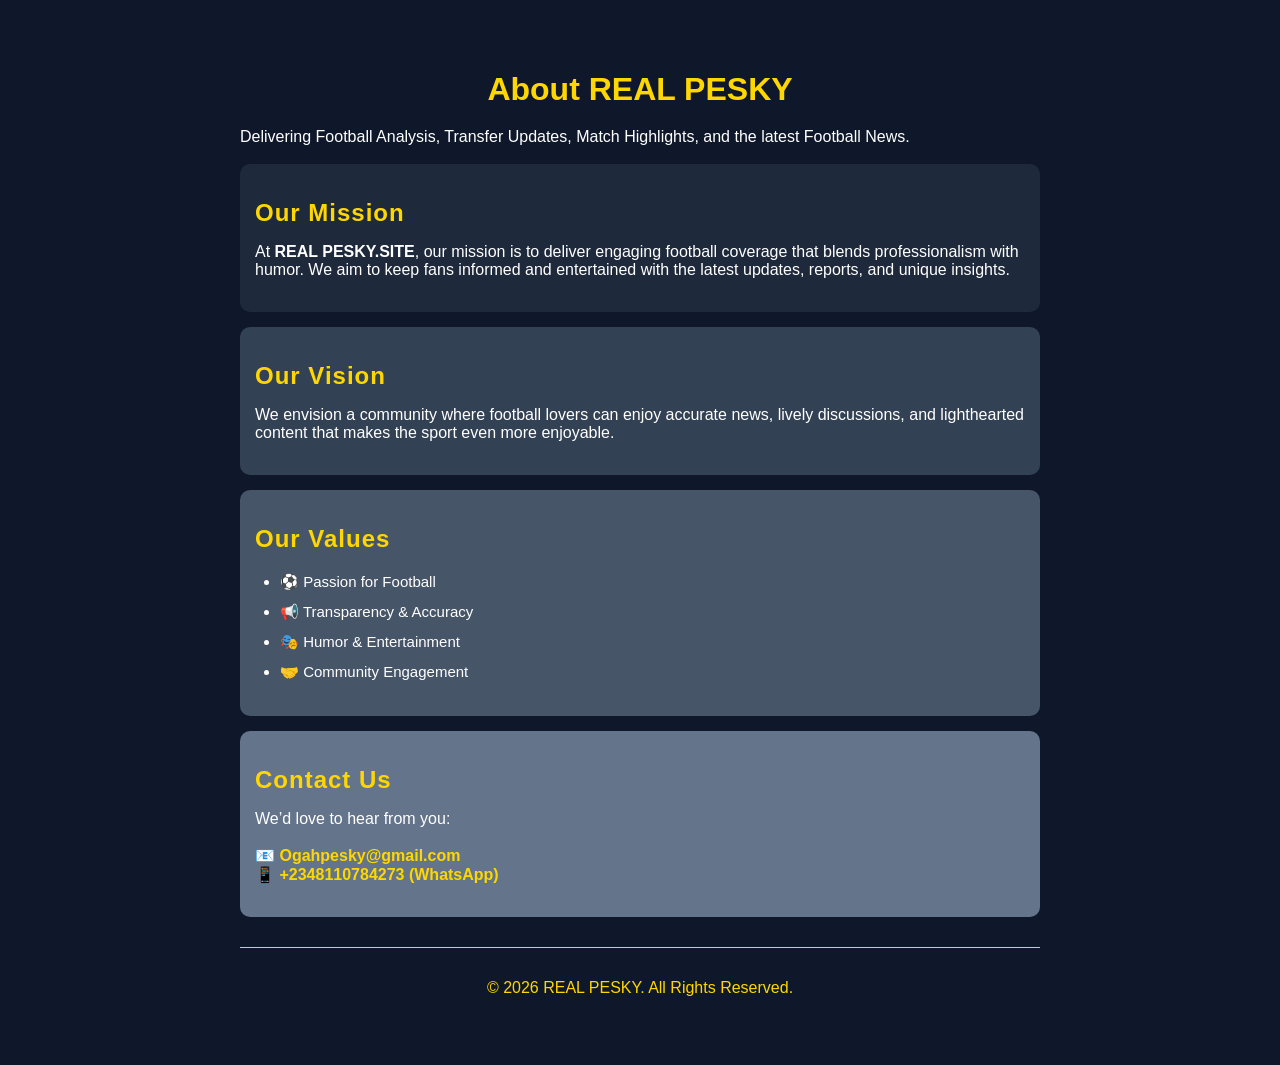
<file: about.html>
<!DOCTYPE html>
<html lang="en">
<head>
  <meta charset="UTF-8">
  <title>About Us - REAL PESKY.SITE</title>
  <meta name="viewport" content="width=device-width, initial-scale=1.0">
  <link rel="stylesheet" href="css/about.css">
  <link rel="canonical" href="https://realpesky.site/about.html" />

 


</head>
<body>
  <div class="container">
    <header>
      <h1>About REAL PESKY</h1>
      <p>Delivering Football Analysis, Transfer Updates, Match Highlights, and the latest Football News.</p>

    </header>

    <section class="block mission">
      <h2>Our Mission</h2>
      <div>
        <p>At <strong>REAL PESKY.SITE</strong>, our mission is to deliver engaging football coverage that blends professionalism with humor. We aim to keep fans informed and entertained with the latest updates, reports, and unique insights.</p>
      </div>
    </section>

    <section class="block vision">
      <h2>Our Vision</h2>
      <div>
        <p>We envision a community where football lovers can enjoy accurate news, lively discussions, and lighthearted content that makes the sport even more enjoyable.</p>
      </div>
    </section>

    <section class="block values">
      <h2>Our Values</h2>
      <div>
        <ul>
          <li>⚽ Passion for Football</li>
          <li>📢 Transparency & Accuracy</li>
          <li>🎭 Humor & Entertainment</li>
          <li>🤝 Community Engagement</li>
        </ul>
      </div>
    </section>

    <section class="block contact">
      <h2>Contact Us</h2>
      <div>
        <p>We’d love to hear from you:</p>
        <p>
          📧 <a href="mailto:Ogahpesky@gmail.com">Ogahpesky@gmail.com</a><br>
          📱 <a href="https://wa.me/2348110784273" target="_blank">+2348110784273 (WhatsApp)</a>
        </p>
      </div>
    </section>

    <footer>
      <p>© 2026 REAL PESKY. All Rights Reserved.</p>
   </footer>
  </div>
</body>
</html>
</file>
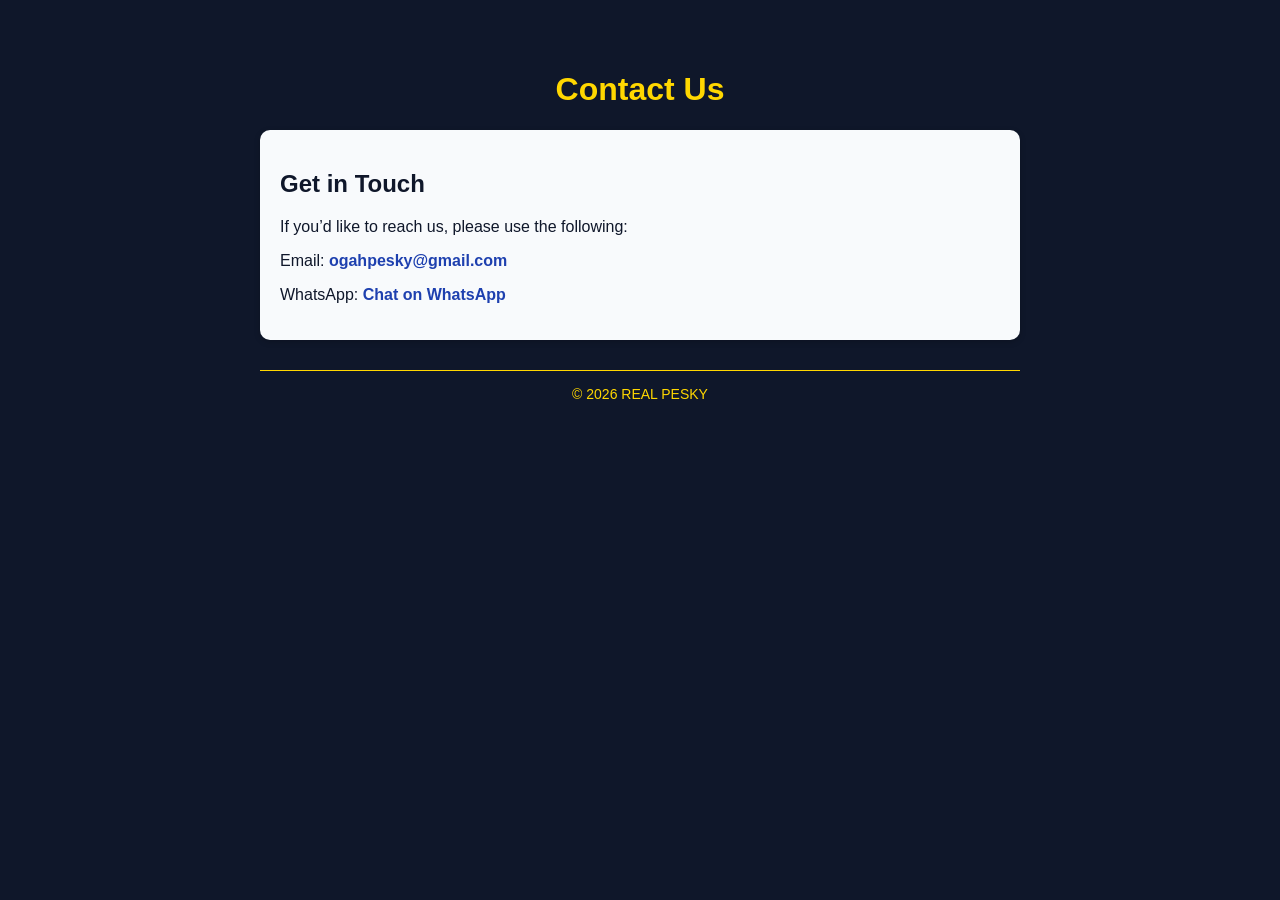
<file: contact.html>
<!DOCTYPE html>
<html lang="en">
<head>
  <meta charset="UTF-8">
  <title>Contact Us - REAL PESKY.SITE</title>
  <meta name="viewport" content="width=device-width, initial-scale=1.0">
  <link rel="stylesheet" href="css/contact.css">
  <link rel="canonical" href="https://realpesky.site/contact.html" />

  


</head>
<body>
  <div class="container">
    <h1>Contact Us</h1>

    <div class="block contact">
      <h2>Get in Touch</h2>
      <p>If you’d like to reach us, please use the following:</p>
      <p>Email: <a href="https://mail.google.com/mail/?view=cm&fs=1&to=ogahpesky@gmail.com" target="_blank">ogahpesky@gmail.com</a></p>
      <p>WhatsApp: <a href="https://wa.me/2348110784273" target="_blank">Chat on WhatsApp</a></p>
    </div>

    <p class="footer">© 2026 REAL PESKY</p>
  </div>
</body>
</html>
</file>
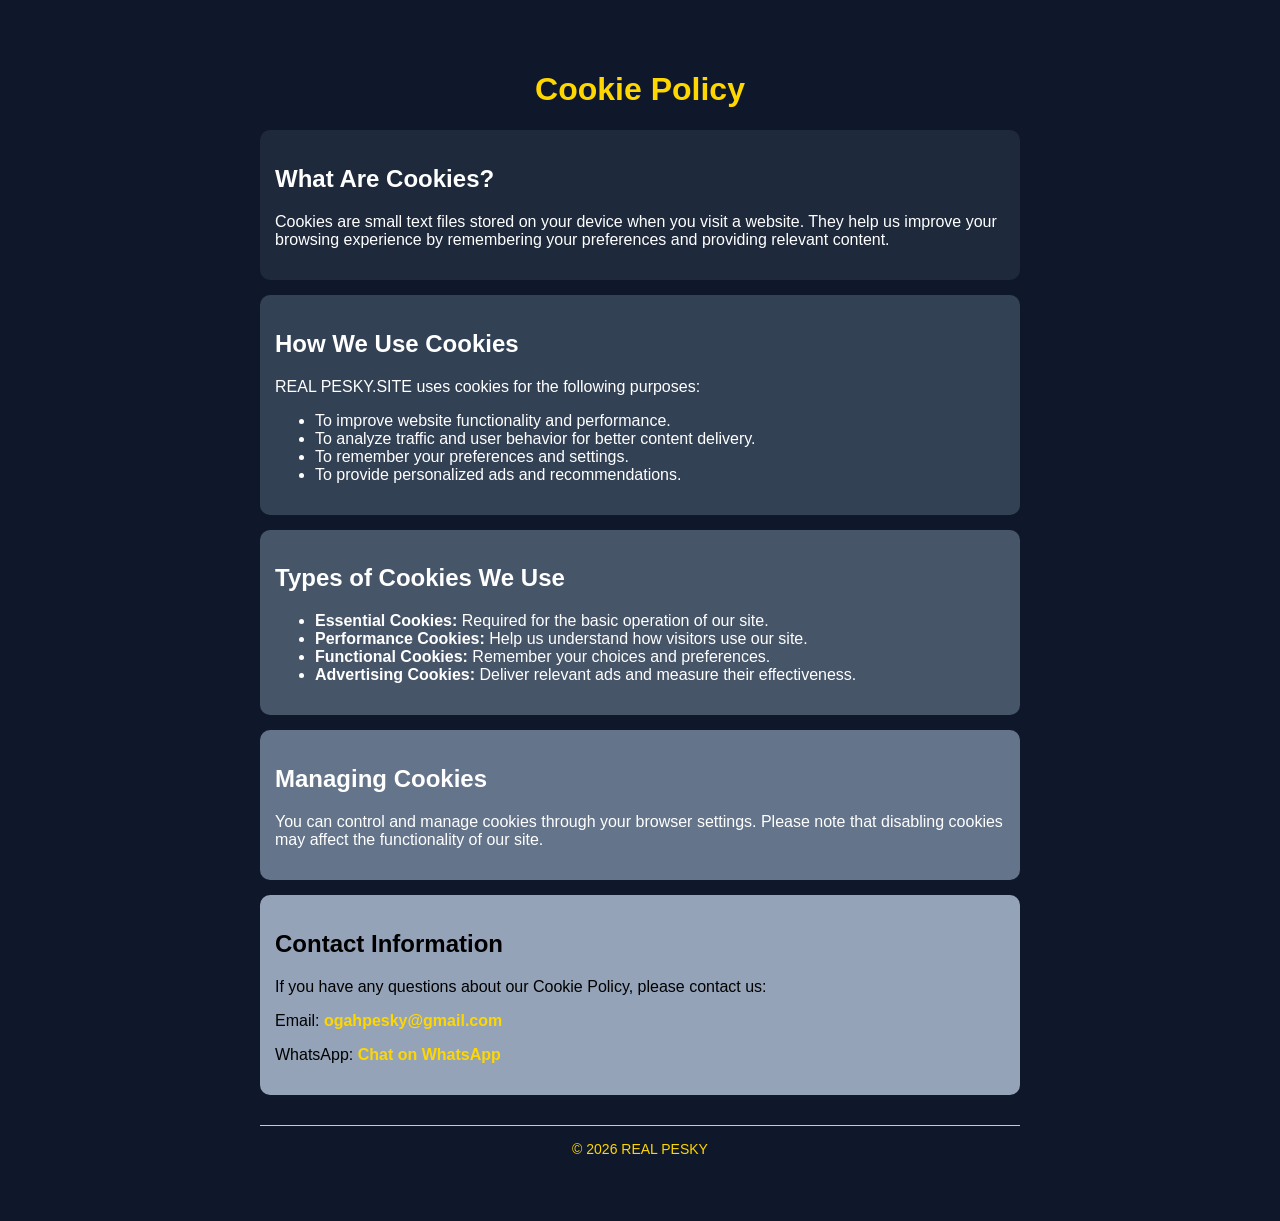
<file: cookie.html>
<!DOCTYPE html>
<html lang="en">
<head>
  <meta charset="UTF-8">
  <title>Cookie Policy - REAL PESKY.SITE</title>
  <meta name="viewport" content="width=device-width, initial-scale=1.0">
  <link rel="stylesheet" href="css/cookie.css">
</head>
<body>
  <div class="container">
    <h1>Cookie Policy</h1>

    <div class="block cookies">
      <h2>What Are Cookies?</h2>
      <p>Cookies are small text files stored on your device when you visit a website. They help us improve your browsing experience by remembering your preferences and providing relevant content.</p>
    </div>

    <div class="block usage">
      <h2>How We Use Cookies</h2>
      <p>REAL PESKY.SITE uses cookies for the following purposes:</p>
      <ul>
        <li>To improve website functionality and performance.</li>
        <li>To analyze traffic and user behavior for better content delivery.</li>
        <li>To remember your preferences and settings.</li>
        <li>To provide personalized ads and recommendations.</li>
      </ul>
    </div>

    <div class="block types">
      <h2>Types of Cookies We Use</h2>
      <ul>
        <li><strong>Essential Cookies:</strong> Required for the basic operation of our site.</li>
        <li><strong>Performance Cookies:</strong> Help us understand how visitors use our site.</li>
        <li><strong>Functional Cookies:</strong> Remember your choices and preferences.</li>
        <li><strong>Advertising Cookies:</strong> Deliver relevant ads and measure their effectiveness.</li>
      </ul>
    </div>

    <div class="block managing">
      <h2>Managing Cookies</h2>
      <p>You can control and manage cookies through your browser settings. Please note that disabling cookies may affect the functionality of our site.</p>
    </div>

    <div class="block contact">
      <h2>Contact Information</h2>
      <p>If you have any questions about our Cookie Policy, please contact us:</p>
      <p>Email: <a href="https://mail.google.com/mail/?view=cm&fs=1&to=ogahpesky@gmail.com" target="_blank">ogahpesky@gmail.com</a></p>
      <p>WhatsApp: <a href="https://wa.me/2348110784273" target="_blank">Chat on WhatsApp</a></p>
    </div>

    <p class="footer">© 2026 REAL PESKY</p>
  </div>
</body>
</html>
</file>
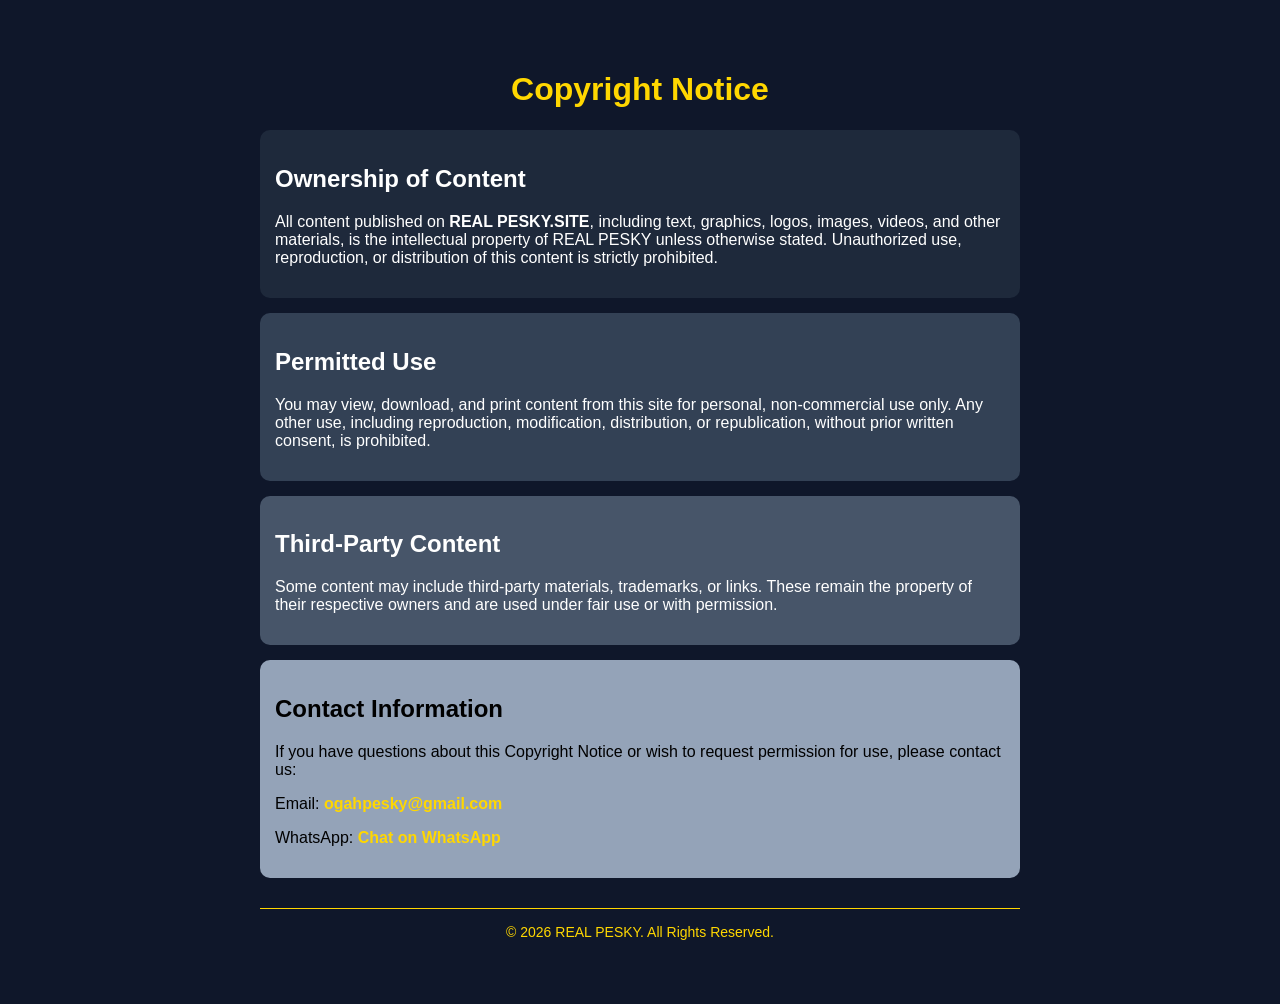
<file: copyright.html>
<!DOCTYPE html>
<html lang="en">
<head>
  <meta charset="UTF-8">
  <title>Copyright Notice - REAL PESKY.SITE</title>
  <meta name="viewport" content="width=device-width, initial-scale=1.0">
  <link rel="stylesheet" href="css/copyright.css">
</head>
<body>
  <div class="container">
    <h1>Copyright Notice</h1>

    <div class="block ownership">
      <h2>Ownership of Content</h2>
      <p>All content published on <strong>REAL PESKY.SITE</strong>, including text, graphics, logos, images, videos, and other materials, is the intellectual property of REAL PESKY unless otherwise stated. Unauthorized use, reproduction, or distribution of this content is strictly prohibited.</p>
    </div>

    <div class="block permitted">
      <h2>Permitted Use</h2>
      <p>You may view, download, and print content from this site for personal, non-commercial use only. Any other use, including reproduction, modification, distribution, or republication, without prior written consent, is prohibited.</p>
    </div>

    <div class="block third-party">
      <h2>Third-Party Content</h2>
      <p>Some content may include third-party materials, trademarks, or links. These remain the property of their respective owners and are used under fair use or with permission.</p>
    </div>

    <div class="block contact">
      <h2>Contact Information</h2>
      <p>If you have questions about this Copyright Notice or wish to request permission for use, please contact us:</p>
      <p>Email: <a href="https://mail.google.com/mail/?view=cm&fs=1&to=ogahpesky@gmail.com" target="_blank">ogahpesky@gmail.com</a></p>
      <p>WhatsApp: <a href="https://wa.me/2348110784273" target="_blank">Chat on WhatsApp</a></p>
    </div>

    <p class="footer">© 2026 REAL PESKY. All Rights Reserved.</p>
  </div>
</body>
</html>
</file>
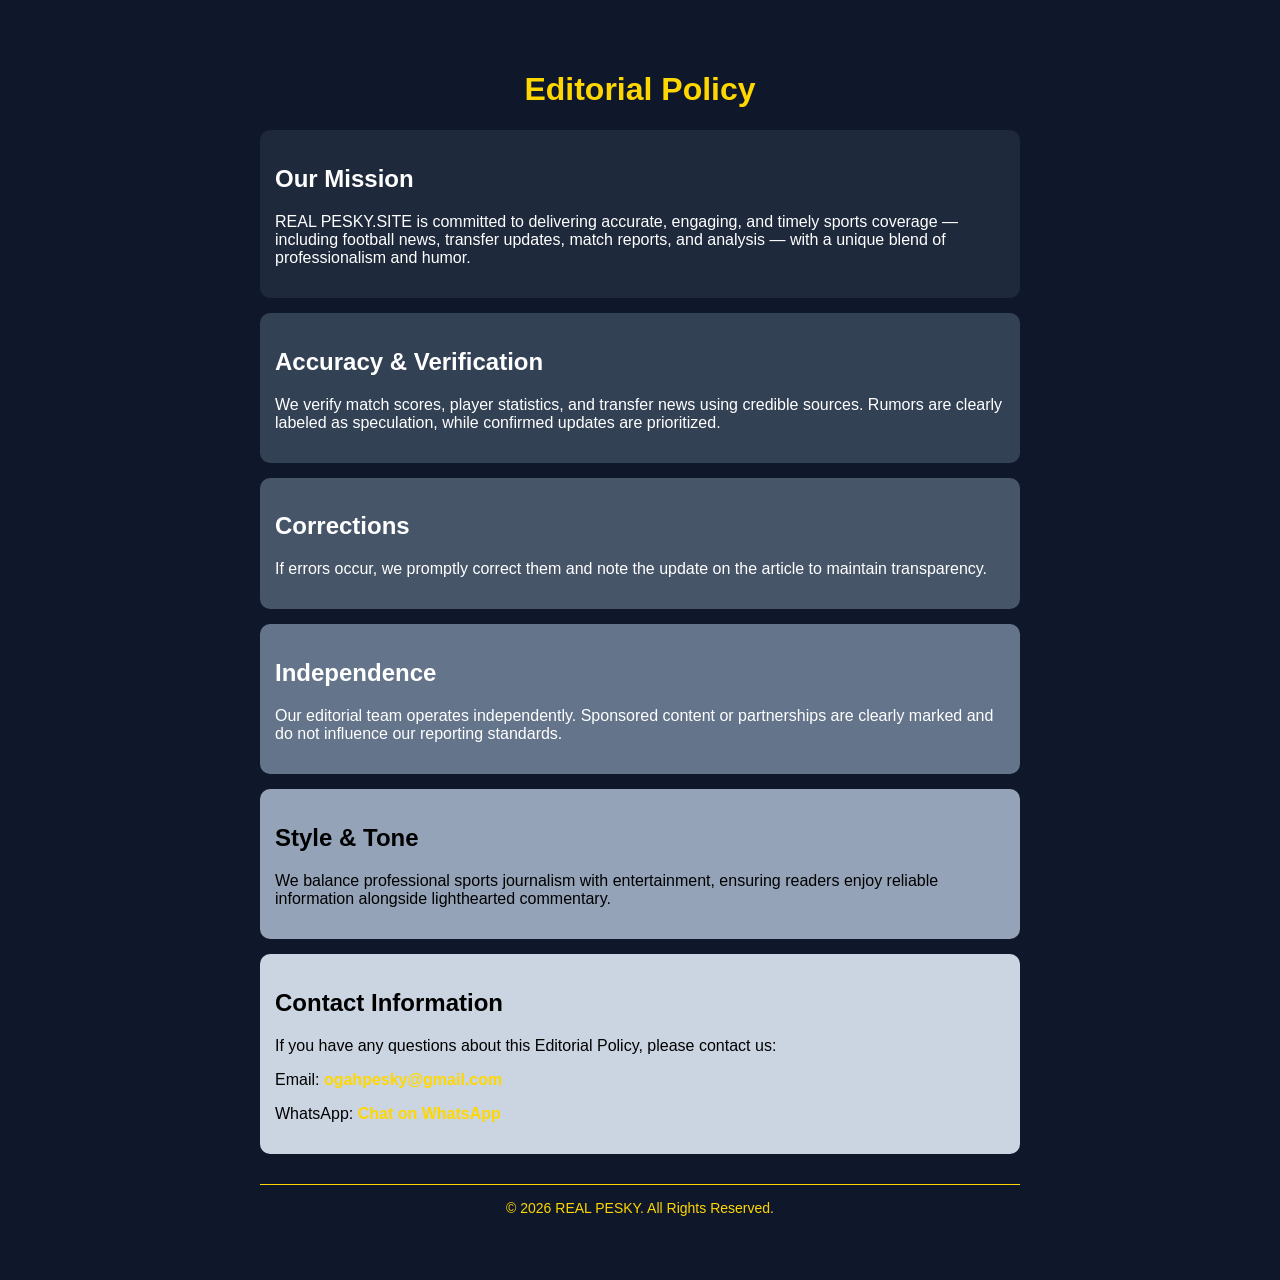
<file: editorial.html>
<!DOCTYPE html>
<html lang="en">
<head>
  <meta charset="UTF-8">
  <title>Editorial Policy - REAL PESKY.SITE</title>
  <meta name="viewport" content="width=device-width, initial-scale=1.0">
  <link rel="stylesheet" href="css/editorial.css">
</head>
<body>
  <div class="container">
    <h1>Editorial Policy</h1>

    <div class="block mission">
      <h2>Our Mission</h2>
      <p>REAL PESKY.SITE is committed to delivering accurate, engaging, and timely sports coverage — including football news, transfer updates, match reports, and analysis — with a unique blend of professionalism and humor.</p>
    </div>

    <div class="block accuracy">
      <h2>Accuracy & Verification</h2>
      <p>We verify match scores, player statistics, and transfer news using credible sources. Rumors are clearly labeled as speculation, while confirmed updates are prioritized.</p>
    </div>

    <div class="block corrections">
      <h2>Corrections</h2>
      <p>If errors occur, we promptly correct them and note the update on the article to maintain transparency.</p>
    </div>

    <div class="block independence">
      <h2>Independence</h2>
      <p>Our editorial team operates independently. Sponsored content or partnerships are clearly marked and do not influence our reporting standards.</p>
    </div>

    <div class="block style-tone">
      <h2>Style & Tone</h2>
      <p>We balance professional sports journalism with entertainment, ensuring readers enjoy reliable information alongside lighthearted commentary.</p>
    </div>

    <div class="block contact">
      <h2>Contact Information</h2>
      <p>If you have any questions about this Editorial Policy, please contact us:</p>
      <p>Email: <a href="https://mail.google.com/mail/?view=cm&fs=1&to=ogahpesky@gmail.com" target="_blank">ogahpesky@gmail.com</a></p>
      <p>WhatsApp: <a href="https://wa.me/2348110784273" target="_blank">Chat on WhatsApp</a></p>
    </div>

    <p class="footer">© 2026 REAL PESKY. All Rights Reserved.</p>
  </div>
</body>
</html>
</file>
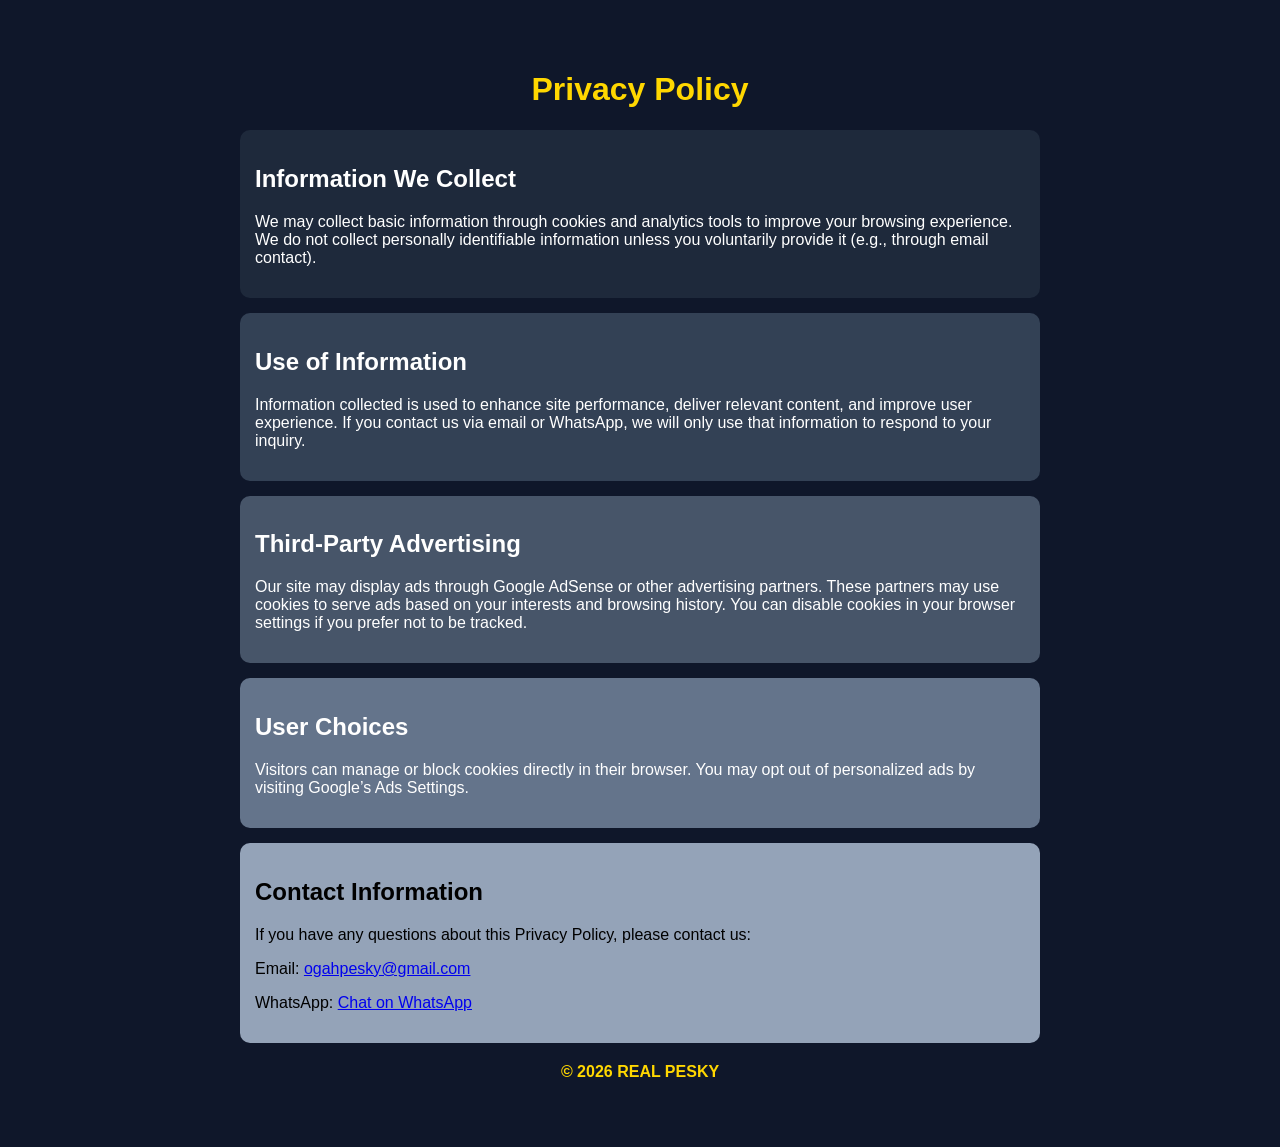
<file: privacy.html>
<!DOCTYPE html>
<html lang="en">
<head>
  <meta charset="UTF-8">
  <meta name="viewport" content="width=device-width, initial-scale=1.0">
  <title>Privacy Policy - realpesky.site</title>
  <link rel="stylesheet" href="css/Privacy.css"> <!-- optional CSS file -->
</head>
<body>
  <div class="container">
    <h1>Privacy Policy</h1>

    <div class="block info">
      <h2>Information We Collect</h2>
      <p>We may collect basic information through cookies and analytics tools to improve your browsing experience. We do not collect personally identifiable information unless you voluntarily provide it (e.g., through email contact).</p>
    </div>

    <div class="block use">
      <h2>Use of Information</h2>
      <p>Information collected is used to enhance site performance, deliver relevant content, and improve user experience. If you contact us via email or WhatsApp, we will only use that information to respond to your inquiry.</p>
    </div>

    <div class="block ads">
      <h2>Third-Party Advertising</h2>
      <p>Our site may display ads through Google AdSense or other advertising partners. These partners may use cookies to serve ads based on your interests and browsing history. You can disable cookies in your browser settings if you prefer not to be tracked.</p>
    </div>

    <div class="block choices">
      <h2>User Choices</h2>
      <p>Visitors can manage or block cookies directly in their browser. You may opt out of personalized ads by visiting Google’s Ads Settings.</p>
    </div>

    <div class="block contact">
      <h2>Contact Information</h2>
      <p>If you have any questions about this Privacy Policy, please contact us:</p>
      <p>Email: <a href="https://mail.google.com/mail/?view=cm&fs=1&to=ogahpesky@gmail.com" target="_blank">ogahpesky@gmail.com</a></p>
      <p>WhatsApp: <a href="https://wa.me/2348110784273" target="_blank">Chat on WhatsApp</a></p>
    </div>

  <p class="footer">© 2026 REAL PESKY</p>
</body>
</html>
</file>
<file: css/about.css>
/* Global page styling */
body {
  font-family: Arial, sans-serif;
  background: #0f172a;
  color: white;
  margin: 0;
  padding: 0;
  box-sizing: border-box;
}

/* Container */
.container {
  max-width: 800px;
  margin: 30px auto;
  padding: 20px;
}

/* Headings */
h1 {
  text-align: center;
  color: gold;
  margin-bottom: 20px;
}
h2 {
  color: gold;
  margin-bottom: 15px;
  font-weight: 600;
  letter-spacing: 1px;
}

/* Paragraphs */
p {
  margin-bottom: 18px;
  font-size: 16px;
}

/* Lists */
ul {
  margin: 20px 0;
  padding-left: 25px;
}
li {
  margin-bottom: 12px;
  font-size: 15px;
}

/* Section blocks */
.block {
  padding: 15px;
  margin: 15px 0;
  border-radius: 10px;
}

/* Background tones for each section */
.mission { background: #1e293b; }
.vision { background: #334155; }
.values { background: #475569; }
.contact { background: #64748b; }

/* Links */
a {
  color: gold;
  text-decoration: none;
  font-weight: bold;
  transition: color 0.3s ease;
}
a:hover {
  color: white;
}

/* Footer */
footer {
  text-align: center;
  margin-top: 30px;
  font-size: 14px;
  color: gold;
  border-top: 1px solid gold;
  padding-top: 15px;
}
</file>
<file: css/contact.css>
/* Global page styling */
body {
  font-family: Arial, sans-serif;
  background: #0f172a; /* deep navy background */
  color: #f1f5f9;      /* light text for readability */
  margin: 0;
  padding: 0;
}

*, *::before, *::after {
  box-sizing: border-box;
}

/* Container */
.container {
  max-width: 800px;
  margin: 30px auto;
  padding: 20px;
}

/* Main heading */
h1 {
  text-align: center;
  color: #ffd700; /* gold accent */
}

/* Section block */
.block {
  padding: 20px;
  margin: 20px 0;
  border-radius: 10px;
}

/* Contact block */
.contact {
  background: #f8fafc; /* clean light background */
  color: #0f172a;      /* dark text for contrast */
  box-shadow: 0 2px 6px rgba(0,0,0,0.2);
}

/* Links */
a {
  color: #1e40af; /* professional deep blue */
  text-decoration: none;
  font-weight: bold;
  transition: color 0.3s ease;
}
a:hover {
  color: #ffd700; /* gold hover */
}

/* Footer */
.footer {
  text-align: center;
  margin-top: 30px;
  font-size: 14px;
  color: #ffd700;
  border-top: 1px solid #ffd700;
  padding-top: 15px;
}
</file>
<file: css/cookie.css>
/* Global page styling */
body {
  font-family: Arial, sans-serif;
  background: #0f172a;
  color: white;
  margin: 0;
  padding: 0;
}

*, *::before, *::after {
  box-sizing: border-box;
}

/* Container */
.container {
  max-width: 800px;
  margin: 30px auto;
  padding: 20px;
}

/* Main heading */
h1 {
  text-align: center;
  color: gold;
}

/* Section blocks */
.block {
  padding: 15px;
  margin: 15px 0;
  border-radius: 10px;
}

/* Background tones for each section */
.cookies  { background: #1e293b; }
.usage    { background: #334155; }
.types    { background: #475569; }
.managing { background: #64748b; }
.contact  { background: #94a3b8; color: black; }

/* Links */
a {
  color: gold;
  text-decoration: none;
  font-weight: bold;
  transition: color 0.3s ease;
}
a:hover {
  color: white;
}

/* Footer */
.footer {
  text-align: center;
  margin-top: 30px;
  font-size: 14px;
  color: gold;
  border-top: 1px solid gold;
  padding-top: 15px;
}
</file>
<file: css/copyright.css>
/* Global page styling */
body {
  font-family: Arial, sans-serif;
  background: #0f172a;
  color: white;
  margin: 0;
  padding: 0;
}

*, *::before, *::after {
  box-sizing: border-box;
}

/* Container */
.container {
  max-width: 800px;
  margin: 30px auto;
  padding: 20px;
}

/* Main heading */
h1 {
  text-align: center;
  color: gold;
}

/* Section blocks */
.block {
  padding: 15px;
  margin: 15px 0;
  border-radius: 10px;
}

/* Background tones */
.ownership   { background: #1e293b; }
.permitted   { background: #334155; }
.third-party { background: #475569; }
.contact     { background: #94a3b8; color: black; }

/* Links */
a {
  color: gold;
  text-decoration: none;
  font-weight: bold;
  transition: color 0.3s ease;
}
a:hover {
  color: white;
}

/* Footer */
.footer {
  text-align: center;
  margin-top: 30px;
  font-size: 14px;
  color: gold;
  border-top: 1px solid gold;
  padding-top: 15px;
}
</file>
<file: css/editorial.css>
/* Global page styling */
body {
  font-family: Arial, sans-serif;
  background: #0f172a;
  color: white;
  margin: 0;
  padding: 0;
}

*, *::before, *::after {
  box-sizing: border-box;
}

/* Container */
.container {
  max-width: 800px;
  margin: 30px auto;
  padding: 20px;
}

/* Main heading */
h1 {
  text-align: center;
  color: gold;
}

/* Section blocks */
.block {
  padding: 15px;
  margin: 15px 0;
  border-radius: 10px;
}

/* Background tones */
.mission      { background: #1e293b; }
.accuracy     { background: #334155; }
.corrections  { background: #475569; }
.independence { background: #64748b; }
.style-tone   { background: #94a3b8; color: black; }
.contact      { background: #cbd5e1; color: black; }

/* Links */
a {
  color: gold;
  text-decoration: none;
  font-weight: bold;
  transition: color 0.3s ease;
}
a:hover {
  color: white;
}

/* Footer */
.footer {
  text-align: center;
  margin-top: 30px;
  font-size: 14px;
  color: gold;
  border-top: 1px solid gold;
  padding-top: 15px;
}
</file>
<file: css/Privacy.css>
body {
      font-family: Arial, sans-serif;
      background: #0f172a;
      color: white;
      margin: 0;
      padding: 0;
      box-sizing: border-box;
    }

    .container {
      max-width: 800px;
      margin: 30px auto;
      padding: 20px;
    }

    h1 {
      text-align: center;
      color: gold;
    }

    .block {
      padding: 15px;
      margin: 15px 0;
      border-radius: 10px;
    }

    .info { background: #1e293b; }
    .use { background: #334155; }
    .ads { background: #475569; }
    .choices { background: #64748b; }
    .contact { background: #94a3b8; color: black; }

    .footer {
  text-align: center;
  margin-top: 20px;
  color: gold;
  font-weight: bold;
}
</file>
